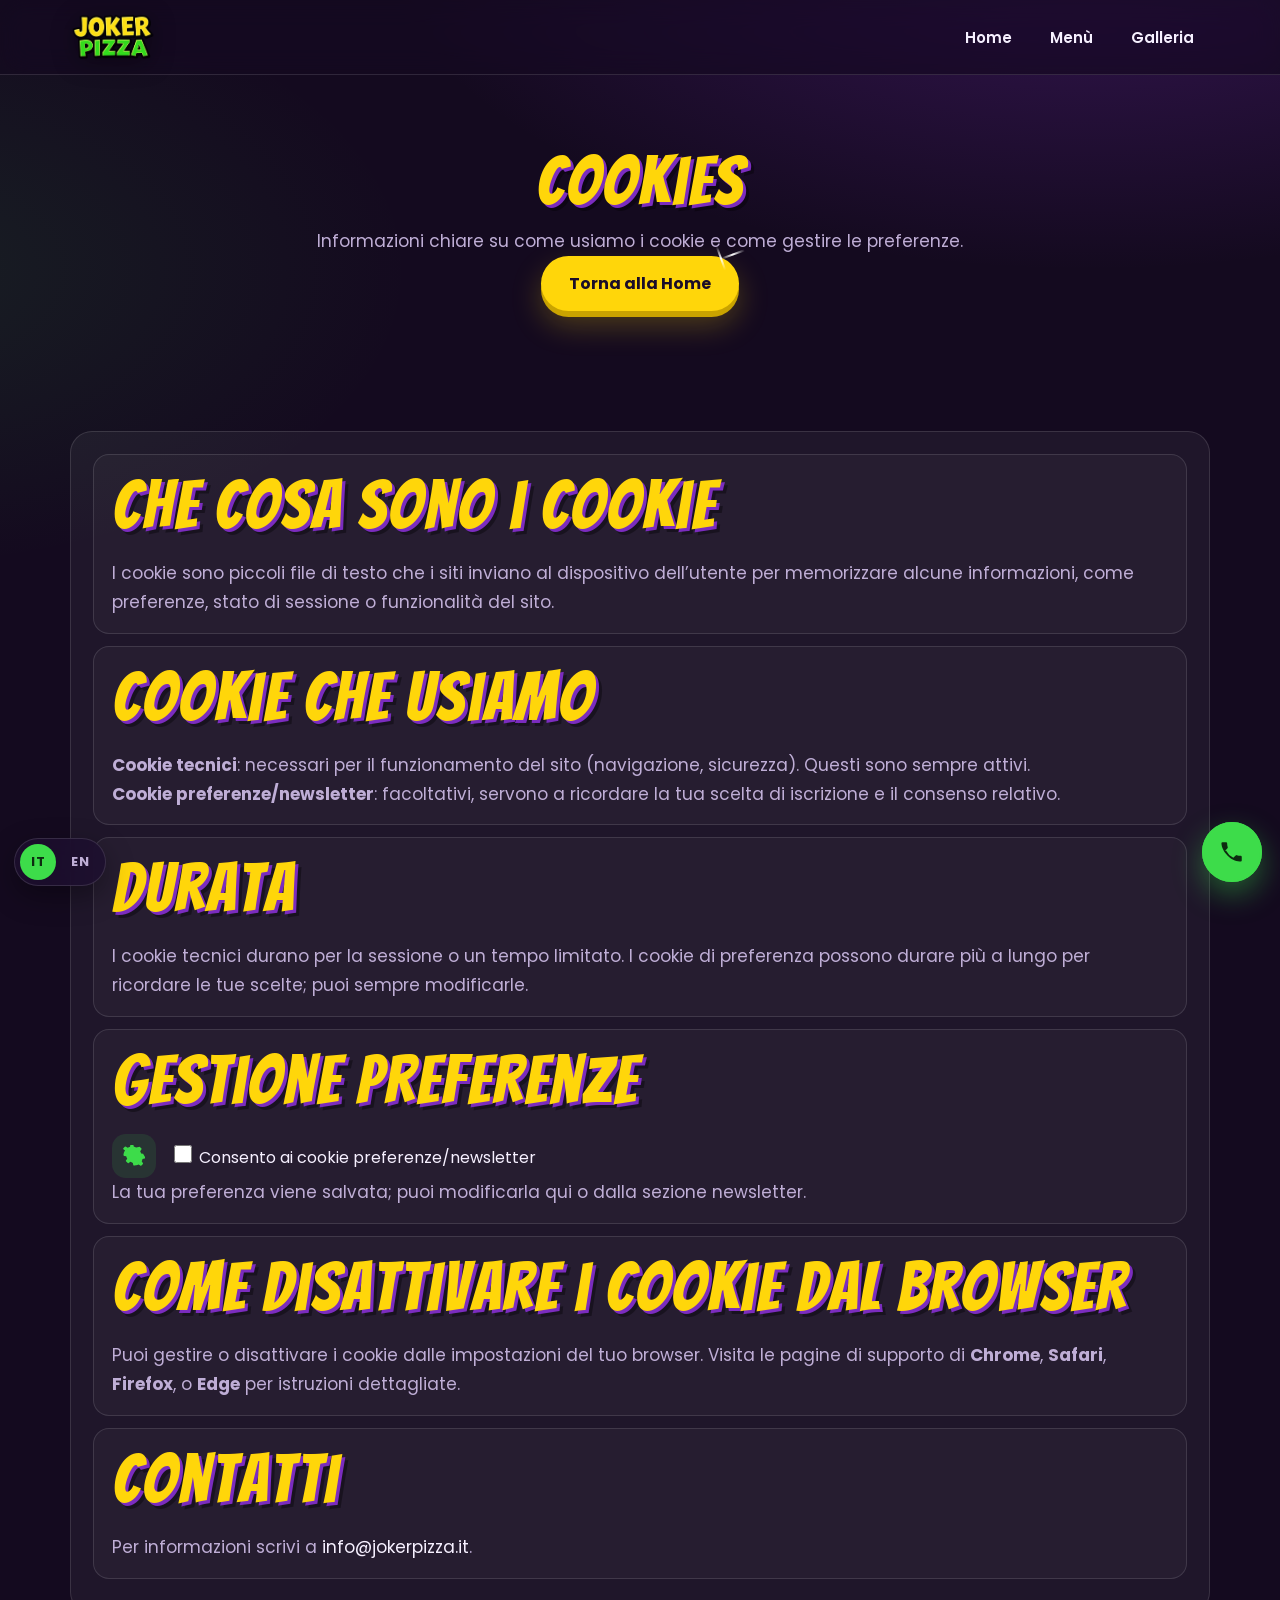
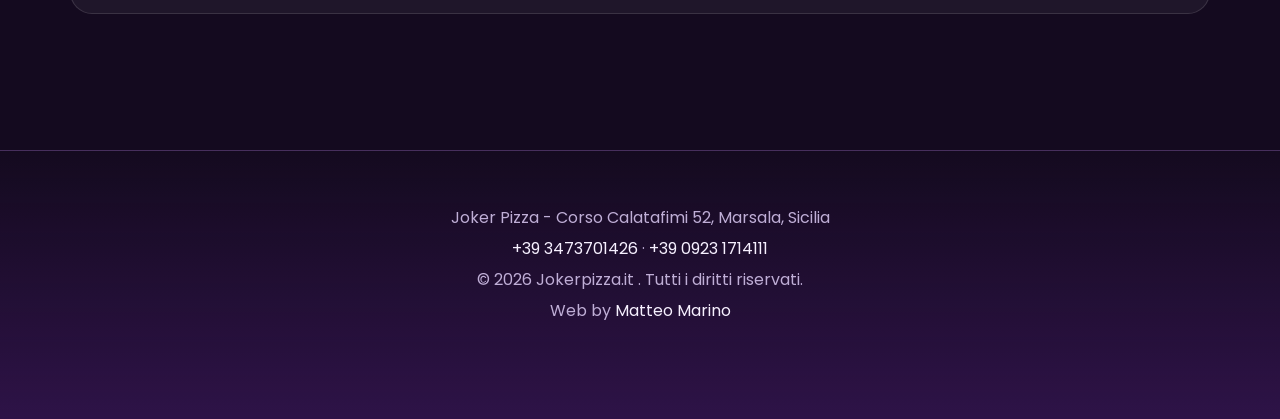
<file: cookies.html>
<!doctype html>
<html lang="it">
<head>
  <meta charset="utf-8">
  <meta name="viewport" content="width=device-width, initial-scale=1">
  <title>Cookies · Joker Pizza</title>
  <link rel="preconnect" href="https://fonts.googleapis.com">
  <link rel="preconnect" href="https://fonts.gstatic.com" crossorigin>
  <link href="https://fonts.googleapis.com/css2?family=Bangers&family=Poppins:wght@400;500;600;700&display=swap" rel="stylesheet">
  <link rel="stylesheet" href="style.css?v=9">
  <meta name="theme-color" content="#140a1f">
</head>
<body data-title-it="Cookies · Joker Pizza" data-title-en="Cookies · Joker Pizza">
  <header class="site-header">
    <nav class="nav container">
      <a href="index.html" class="brand"><img src="scrittalogo.png" alt="Joker Pizza" class="brand-logo" width="777" height="416" loading="eager" fetchpriority="high" decoding="async"></a>
      <div class="nav-links">
        <a href="index.html" class="nav-link" data-i18n-en="Home">Home</a>
        <a href="menu.html" class="nav-link" data-i18n-en="Menu">Menù</a>
        <a href="galleria.html" class="nav-link" data-i18n-en="Gallery">Galleria</a>
      </div>
    </nav>
  </header>

  <main>
    <section class="page-hero">
      <div class="container">
        <h1 class="section-title">Cookies</h1>
        <p class="section-text" data-i18n-en="Clear information on how we use cookies and how to manage preferences.">Informazioni chiare su come usiamo i cookie e come gestire le preferenze.</p>
        <a class="badge" href="index.html" data-i18n-en="Back to Home <span></span>">Torna alla Home <span></span></a>
      </div>
    </section>

    <section>
      <div class="container">
        <div class="info-box">
          <div class="sub-card">
            <h3 class="section-title" data-i18n-en="What cookies are">Che cosa sono i cookie</h3>
            <p class="section-text" data-i18n-en="Cookies are small text files that websites send to the user's device to store information such as preferences, session status, or site functionality.">I cookie sono piccoli file di testo che i siti inviano al dispositivo dell’utente per memorizzare alcune informazioni, come preferenze, stato di sessione o funzionalità del sito.</p>
          </div>

          <div class="sub-card">
            <h3 class="section-title" data-i18n-en="Cookies we use">Cookie che usiamo</h3>
            <p class="section-text" data-i18n-en="<strong>Technical cookies</strong>: required for the site to work (navigation, security). These are always active."><strong>Cookie tecnici</strong>: necessari per il funzionamento del sito (navigazione, sicurezza). Questi sono sempre attivi.</p>
            <p class="section-text" data-i18n-en="<strong>Preferences/newsletter cookies</strong>: optional, used to remember your subscription choice and related consent."><strong>Cookie preferenze/newsletter</strong>: facoltativi, servono a ricordare la tua scelta di iscrizione e il consenso relativo.</p>
          </div>

          <div class="sub-card">
            <h3 class="section-title" data-i18n-en="Duration">Durata</h3>
            <p class="section-text" data-i18n-en="Technical cookies last for the session or a limited time. Preference cookies can last longer to remember your choices; you can change them at any time.">I cookie tecnici durano per la sessione o un tempo limitato. I cookie di preferenza possono durare più a lungo per ricordare le tue scelte; puoi sempre modificarle.</p>
          </div>

          <div class="sub-card">
            <h3 class="section-title" data-i18n-en="Manage preferences">Gestione preferenze</h3>
            <div class="info-row">
              <div class="info-icon">
                <svg viewBox="0 0 24 24" aria-hidden="true"><path d="M12 17a5 5 0 1 0 0-10 5 5 0 0 0 0 10zm9.94-7.35-2.12-.35a7.98 7.98 0 0 0-1.07-2.59l1.26-1.77a1 1 0 0 0-.15-1.33l-1.41-1.41a1 1 0 0 0-1.33-.15L14.29 2.8A8.02 8.02 0 0 0 11.7 1.73L11.35-.39A1 1 0 0 0 10.35-1H9.02a1 1 0 0 0-.99.84L7.68 2a8.02 8.02 0 0 0-2.59 1.07L3.32 1.81a1 1 0 0 0-1.33.15L.58 3.37a1 1 0 0 0-.15 1.33l1.77 1.26A7.98 7.98 0 0 0 .85 8.62l-.35 2.12a1 1 0 0 0 .82 1.15l2.17.36c.23.99.61 1.91 1.12 2.73l-1.26 1.77a1 1 0 0 0 .15 1.33l1.41 1.41a1 1 0 0 0 1.33.15l1.77-1.26c.82.51 1.74.89 2.73 1.12l.36 2.17a1 1 0 0 0 1.15.82l2.12-.35c.92-.15 1.8-.46 2.62-.91l1.77 1.26a1 1 0 0 0 1.33-.15l1.41-1.41a1 1 0 0 0 .15-1.33l-1.26-1.77c.45-.82.76-1.7.91-2.62l2.17-.36a1 1 0 0 0 .82-1.15z"></path></svg>
              </div>
              <div class="info-content">
                <label class="info-value"><input type="checkbox" id="consent-toggle" class="consent-checkbox"> <span data-i18n-en="I consent to preferences/newsletter cookies">Consento ai cookie preferenze/newsletter</span></label>
              </div>
            </div>
            <p class="section-text" data-i18n-en="Your preference is saved; you can change it here or from the newsletter section.">La tua preferenza viene salvata; puoi modificarla qui o dalla sezione newsletter.</p>
          </div>

          <div class="sub-card">
            <h3 class="section-title" data-i18n-en="How to disable cookies in your browser">Come disattivare i cookie dal browser</h3>
            <p class="section-text" data-i18n-en="You can manage or disable cookies in your browser settings. Visit the support pages for <strong>Chrome</strong>, <strong>Safari</strong>, <strong>Firefox</strong>, or <strong>Edge</strong> for detailed instructions.">Puoi gestire o disattivare i cookie dalle impostazioni del tuo browser. Visita le pagine di supporto di <strong>Chrome</strong>, <strong>Safari</strong>, <strong>Firefox</strong>, o <strong>Edge</strong> per istruzioni dettagliate.</p>
          </div>

          <div class="sub-card">
            <h3 class="section-title" data-i18n-en="Contacts">Contatti</h3>
            <p class="section-text" data-i18n-en="For information, write to <a href=&quot;mailto:info@jokerpizza.it&quot;>info@jokerpizza.it</a>.">Per informazioni scrivi a <a href="mailto:info@jokerpizza.it">info@jokerpizza.it</a>.</p>
          </div>
        </div>
      </div>
    </section>
  </main>

  <footer class="site-footer">
    <div class="container">
      <p>Joker Pizza - Corso Calatafimi 52, Marsala, Sicilia</p>
      <p><a href="tel:+393473701426">+39 3473701426</a> · <a href="tel:+3909231714111">+39 0923 1714111</a></p>
      <p data-i18n-en="© 2026 Jokerpizza.it . All rights reserved.">© 2026 Jokerpizza.it . Tutti i diritti riservati.</p>
      <p>Web by <a href="https://www.instagram.com/_matteomarino/" target="_blank" rel="noopener">Matteo Marino</a></p>
    </div>
  </footer>
  <a href="tel:+393473701426" class="call-fab" aria-label="Chiama e ordina" data-i18n-en-aria-label="Call and order">
    <svg viewBox="0 0 24 24" aria-hidden="true"><path d="M6.62 10.79a15.05 15.05 0 0 0 6.59 6.59l2.2-2.2a1 1 0 0 1 1.01-.24c1.12.37 2.33.57 3.58.57a1 1 0 0 1 1 1v3.25a1 1 0 0 1-1 1C12.06 21.56 2.44 11.94 2.24 3.99a1 1 0 0 1 1-1H6.5a1 1 0 0 1 1 1c0 1.25.2 2.46.57 3.58a1 1 0 0 1-.24 1.01l-2.21 2.21z"></path></svg>
  </a>
  <script src="script.js?v=7"></script>
</body>
</html>
</file>
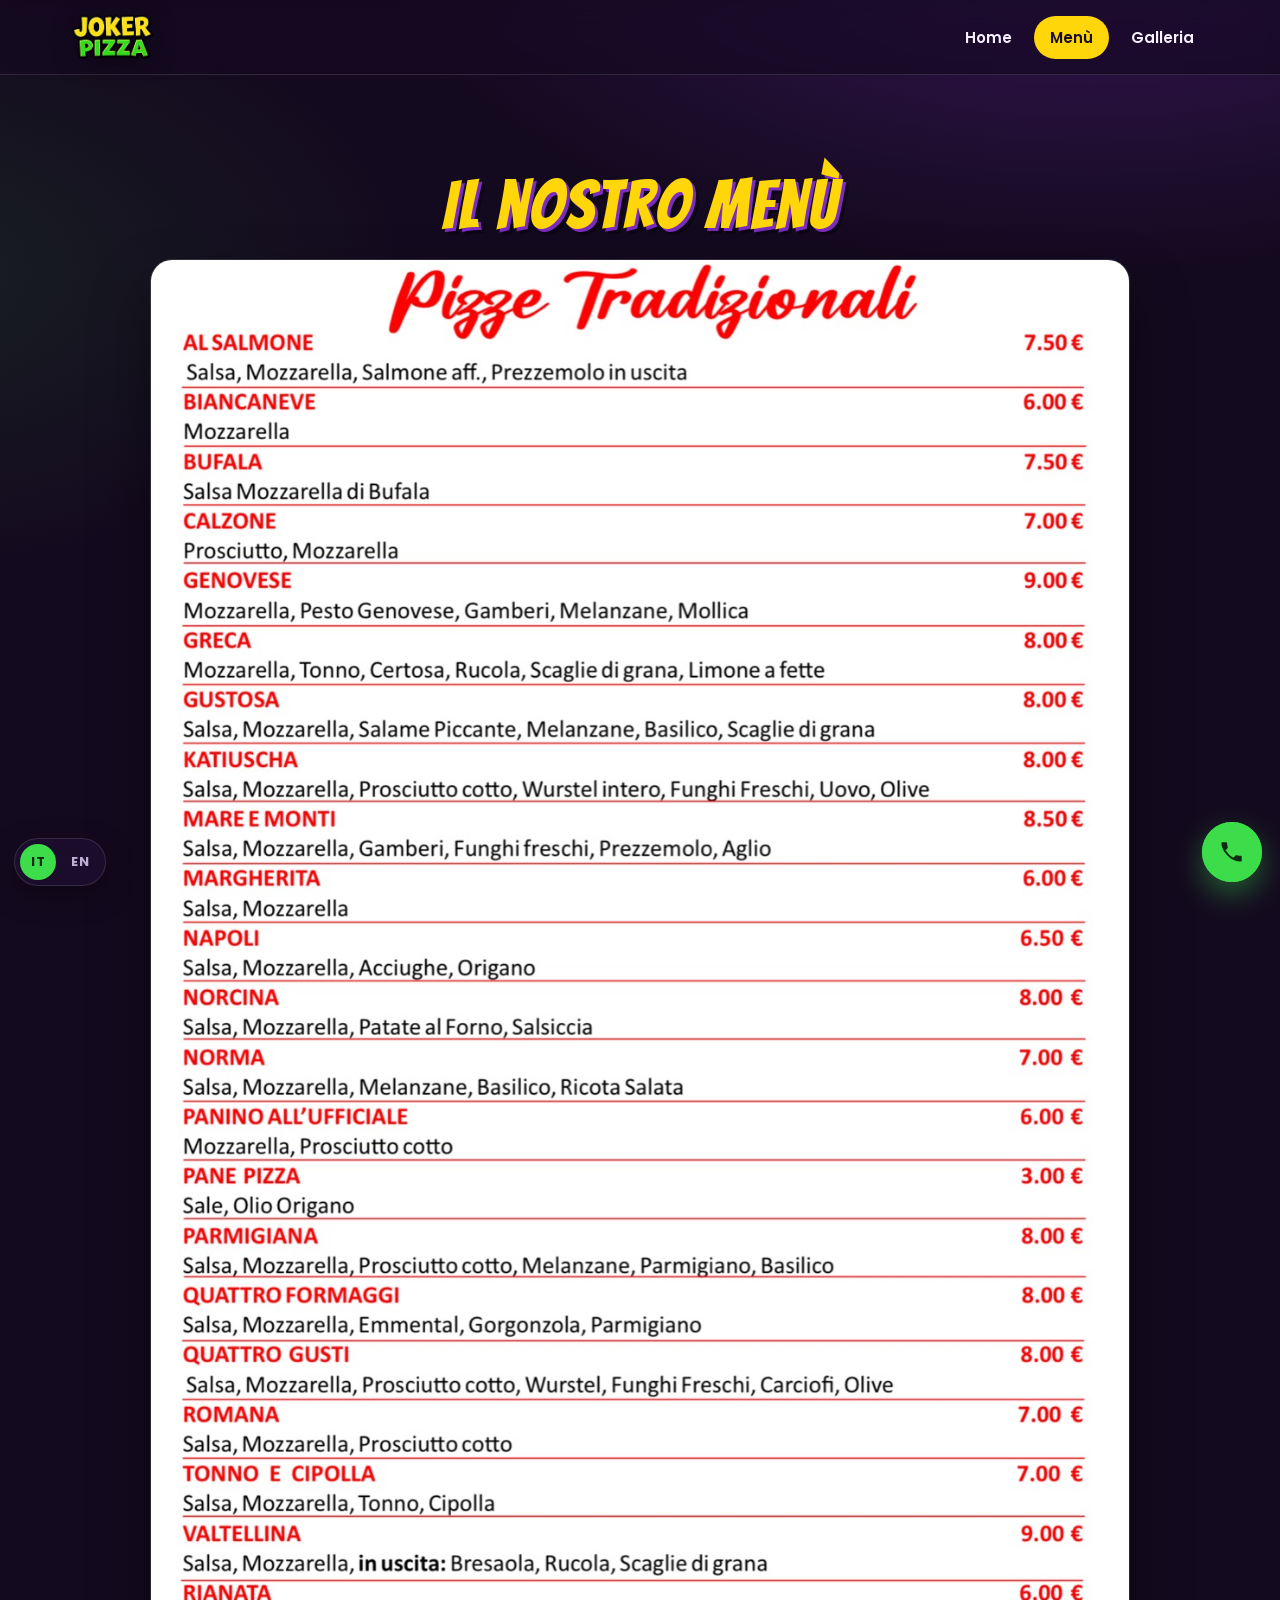
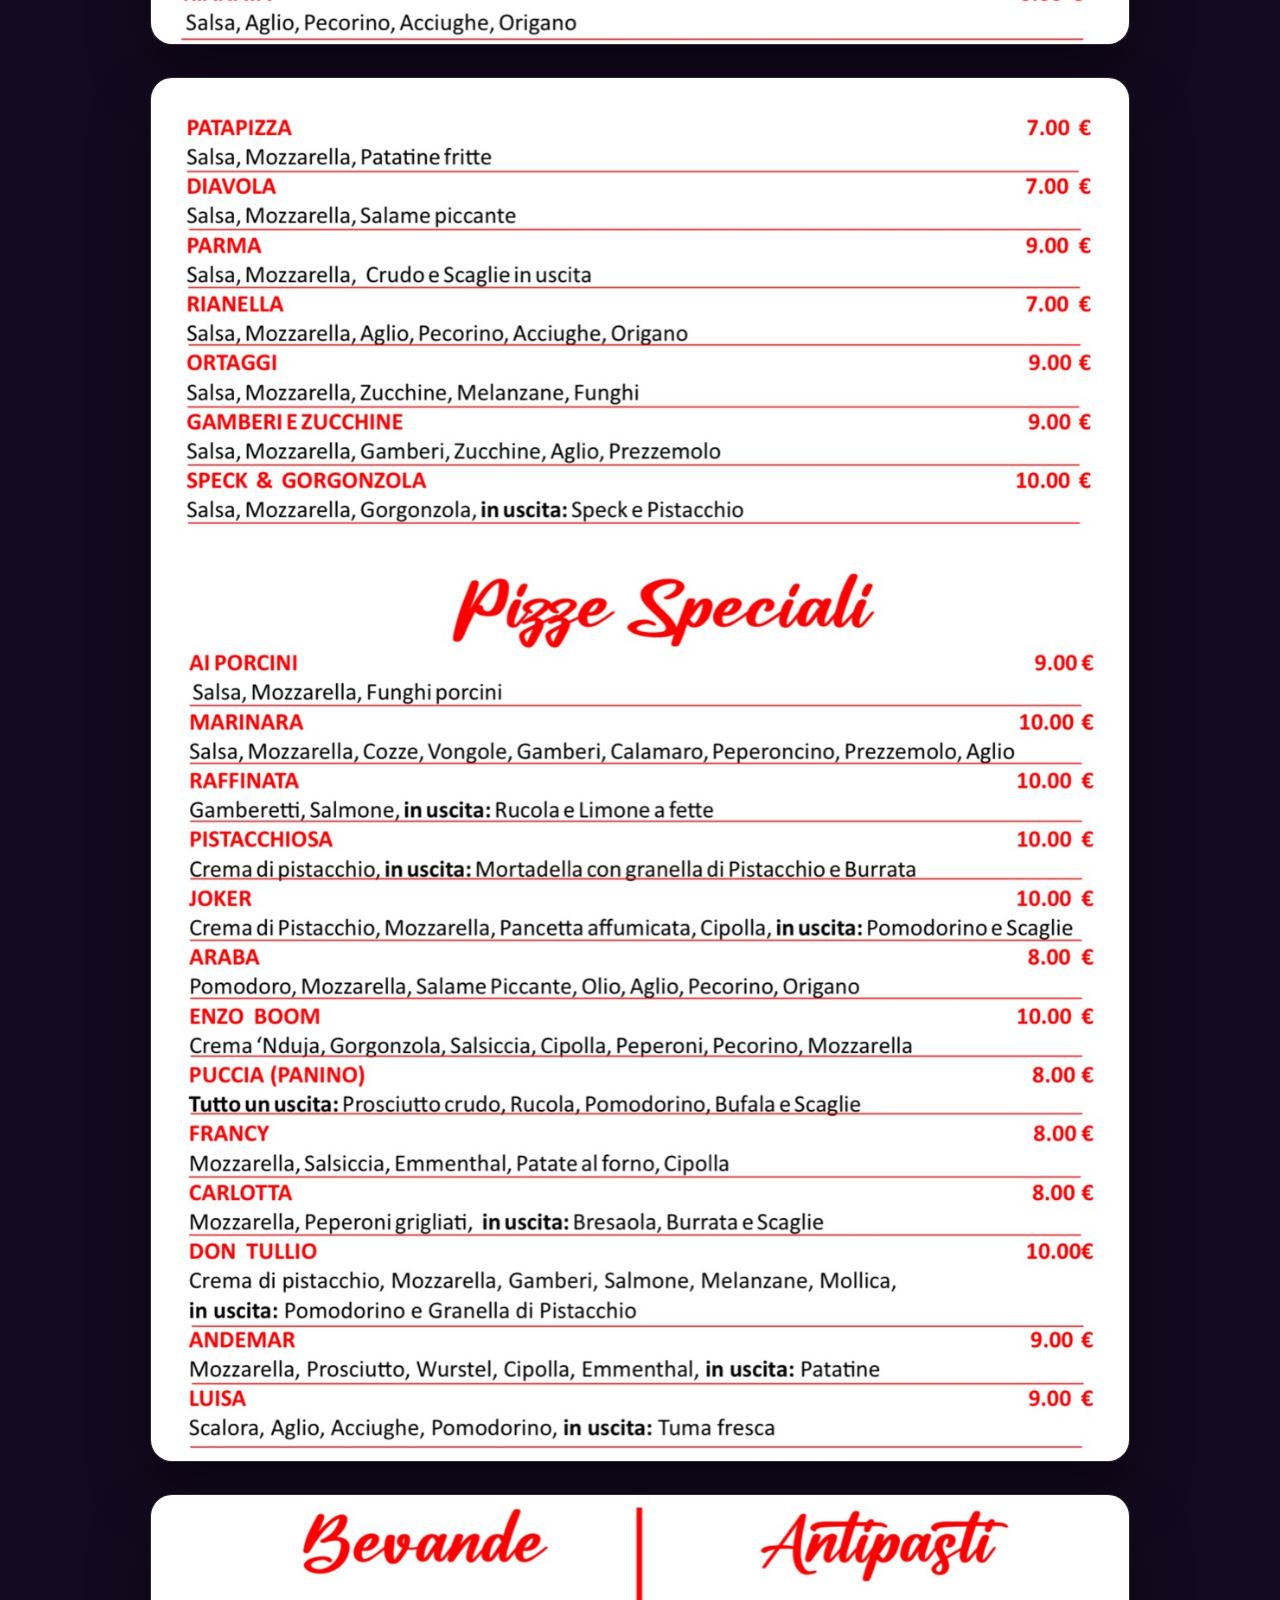
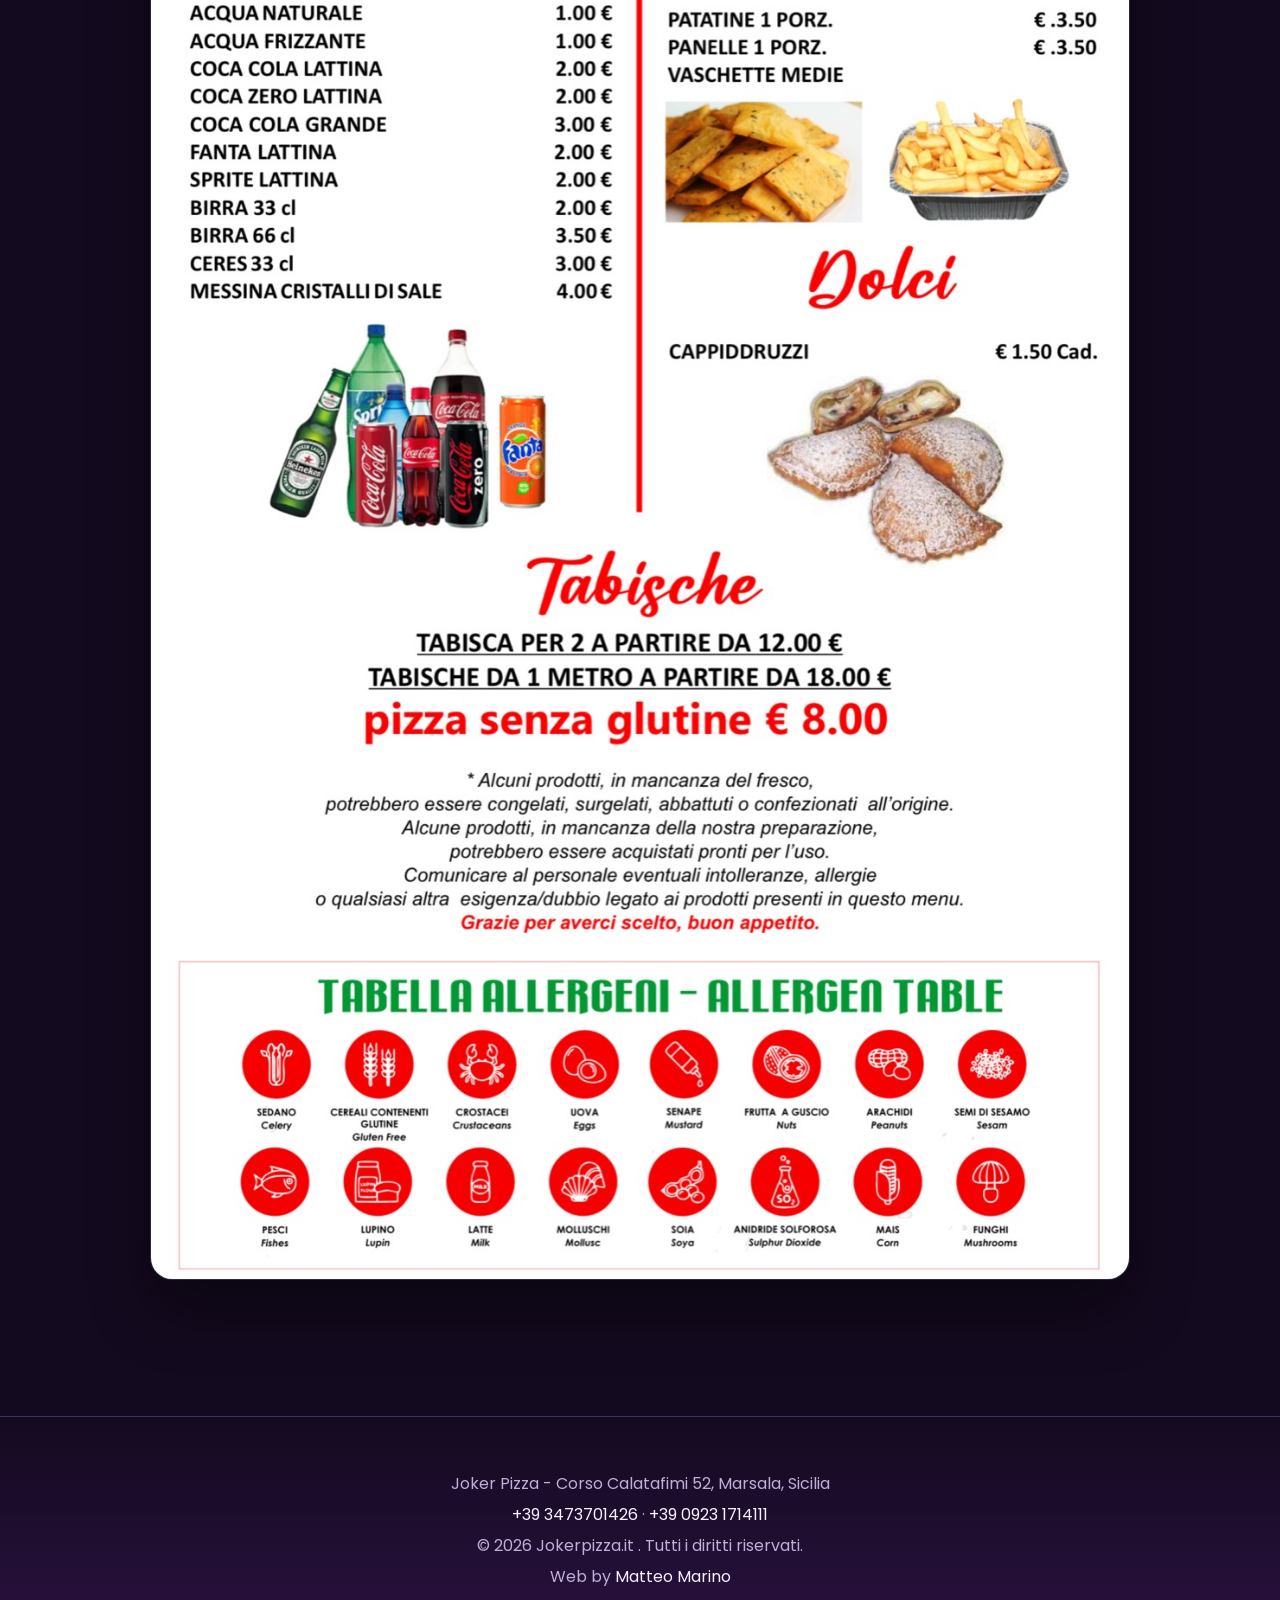
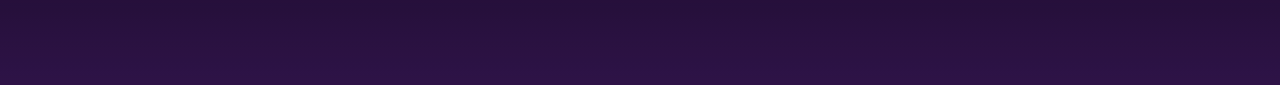
<file: menu.html>
<!doctype html>
<html lang="it">
<head>
  <meta charset="utf-8">
  <meta name="viewport" content="width=device-width, initial-scale=1">
  <title>Menù · Joker Pizza</title>
  <link rel="preconnect" href="https://fonts.googleapis.com">
  <link rel="preconnect" href="https://fonts.gstatic.com" crossorigin>
  <link href="https://fonts.googleapis.com/css2?family=Bangers&family=Poppins:wght@400;500;600;700&display=swap" rel="stylesheet">
  <link rel="stylesheet" href="style.css?v=9">
  <meta name="theme-color" content="#140a1f">
</head>
<body data-title-it="Menù · Joker Pizza" data-title-en="Menu · Joker Pizza">
  <header class="site-header">
    <nav class="nav container">
      <a href="index.html" class="brand"><img src="scrittalogo.png" alt="Joker Pizza" class="brand-logo" width="777" height="416" loading="eager" fetchpriority="high" decoding="async"></a>
      <div class="nav-links">
        <a href="index.html" class="nav-link" data-i18n-en="Home">Home</a>
        <a href="menu.html" class="nav-link" data-i18n-en="Menu">Menù</a>
        <a href="galleria.html" class="nav-link" data-i18n-en="Gallery">Galleria</a>
      </div>
    </nav>
  </header>

  <main>
    <section class="menu-section">
      <div class="container">
        <h2 class="section-title" data-i18n-en="Our menu">Il nostro menù</h2>
      </div>
      <div class="container menu-stack">
        <img src="Pag1-opt.jpg" alt="Menu pagina 1" class="menu-image" width="1131" height="1600" loading="eager" fetchpriority="high" decoding="async" data-i18n-en-alt="Menu page 1">
        <img src="Pag2-opt.jpg" alt="Menu pagina 2" class="menu-image" width="1131" height="1600" loading="lazy" fetchpriority="low" decoding="async" data-i18n-en-alt="Menu page 2">
        <img src="Pag3-opt.jpg" alt="Menu pagina 3" class="menu-image" width="1131" height="1600" loading="lazy" fetchpriority="low" decoding="async" data-i18n-en-alt="Menu page 3">
      </div>
    </section>
  </main>

  <footer class="site-footer">
    <div class="container">
      <p>Joker Pizza - Corso Calatafimi 52, Marsala, Sicilia</p>
      <p><a href="tel:+393473701426">+39 3473701426</a> · <a href="tel:+3909231714111">+39 0923 1714111</a></p>
      <p data-i18n-en="© 2026 Jokerpizza.it . All rights reserved.">© 2026 Jokerpizza.it . Tutti i diritti riservati.</p>
      <p>Web by <a href="https://www.instagram.com/_matteomarino/" target="_blank" rel="noopener">Matteo Marino</a></p>
    </div>
  </footer>
  <a href="tel:+393473701426" class="call-fab" aria-label="Chiama e ordina" data-i18n-en-aria-label="Call and order">
    <svg viewBox="0 0 24 24" aria-hidden="true"><path d="M6.62 10.79a15.05 15.05 0 0 0 6.59 6.59l2.2-2.2a1 1 0 0 1 1.01-.24c1.12.37 2.33.57 3.58.57a1 1 0 0 1 1 1v3.25a1 1 0 0 1-1 1C12.06 21.56 2.44 11.94 2.24 3.99a1 1 0 0 1 1-1H6.5a1 1 0 0 1 1 1c0 1.25.2 2.46.57 3.58a1 1 0 0 1-.24 1.01l-2.21 2.21z"></path></svg>
  </a>
  <script src="script.js?v=7"></script>
</body>
</html>
</file>
<file: style.css>
:root {
  --bg: #140a1f;
  --bg-2: #1d0f2e;
  --surface: rgba(255,255,255,0.05);
  --surface-strong: rgba(255,255,255,0.08);
  --text: #f6f0ff;
  --muted: #bfaed6;
  --border: rgba(255,255,255,0.12);
  --purple: #7b2cbf;
  --purple-2: #9d4edd;
  --green: #3ddc4a;
  --yellow: #ffd60a;
  --neon: #e63946;
  --blood: #8B0000;
  --font-elegant: 'Bangers', Impact, 'Arial Black', sans-serif;
  --font-sans: 'Poppins', system-ui, -apple-system, Segoe UI, Roboto, Helvetica, Arial, sans-serif;
  --radius: 22px;
  --ease: cubic-bezier(0.22, 1, 0.36, 1);
  --header-h: 84px;
}

* { box-sizing: border-box; }
html { scroll-behavior: smooth; }
html, body { height: 100%; }
body {
  margin: 0;
  background:
    radial-gradient(1200px 600px at 85% -10%, rgba(123,44,191,0.35), transparent 60%),
    radial-gradient(900px 500px at -10% 30%, rgba(61,220,74,0.10), transparent 60%),
    var(--bg);
  background-attachment: fixed;
  color: var(--text);
  font-family: var(--font-sans);
  -webkit-font-smoothing: antialiased;
  overflow-x: clip;
}
img { max-width: 100%; }
::selection { background: var(--yellow); color: #1a0d29; }

.container {
  max-width: 1180px;
  margin: 0 auto;
  padding: 0 20px;
}

/* ---------- Header ---------- */
.site-header {
  position: sticky;
  top: 0;
  z-index: 1100;
  background: rgba(20,10,31,0.72);
  backdrop-filter: blur(14px) saturate(140%);
  -webkit-backdrop-filter: blur(14px) saturate(140%);
  border-bottom: 1px solid var(--border);
  transition: opacity 0.35s ease, transform 0.35s ease;
}
.site-header.is-hidden {
  opacity: 0;
  transform: translateY(-100%);
  pointer-events: none;
}
.nav {
  display: flex;
  justify-content: space-between;
  align-items: center;
  padding: 14px 20px;
}
.brand { display: inline-flex; align-items: center; text-decoration: none; gap: 10px; }
.brand-logo { height: 46px; width: auto; display: block; filter: drop-shadow(0 4px 12px rgba(0,0,0,0.4)); transition: transform 0.4s var(--ease); }
.brand:hover .brand-logo { transform: rotate(-4deg) scale(1.06); }
.nav-links { display: inline-flex; gap: 6px; align-items: center; }
.nav-link {
  position: relative;
  color: var(--text);
  text-decoration: none;
  font-weight: 600;
  font-size: 15px;
  padding: 10px 16px;
  border-radius: 999px;
  transition: background 0.25s ease, color 0.25s ease;
}
.nav-link:hover { background: var(--surface-strong); color: var(--yellow); }
.nav-link[aria-current="page"] { background: var(--yellow); color: #1a0d29; }

/* ---------- Lingua ---------- */
.lang-switcher {
  position: fixed;
  left: 14px;
  bottom: 14px;
  z-index: 1200;
  display: inline-flex;
  gap: 4px;
  padding: 5px;
  border-radius: 999px;
  background: rgba(29,15,46,0.85);
  border: 1px solid var(--border);
  box-shadow: 0 10px 28px rgba(0,0,0,0.35);
  backdrop-filter: blur(10px);
  -webkit-backdrop-filter: blur(10px);
}
.lang-switcher button {
  border: 0;
  background: transparent;
  color: var(--muted);
  font: 700 13px var(--font-sans);
  letter-spacing: 0.04em;
  padding: 8px 11px;
  border-radius: 999px;
  cursor: pointer;
}
.lang-switcher button[aria-pressed="true"] { background: var(--green); color: #0d2b10; }
.lang-switcher button:focus-visible { outline: 3px solid rgba(61,220,74,0.45); outline-offset: 2px; }

/* ---------- Sezioni ---------- */
main { display: block; }
section { padding: 96px 0; position: relative; }
.section-title {
  font-family: var(--font-elegant);
  font-weight: 400;
  letter-spacing: 0.03em;
  font-size: clamp(38px, 6vw, 68px);
  line-height: 1;
  margin: 0 0 20px;
  color: var(--yellow);
  text-shadow: 3px 3px 0 var(--purple), 6px 6px 0 rgba(0,0,0,0.35);
}
.section-text {
  font-size: 17px;
  color: var(--muted);
  line-height: 1.7;
  margin: 0;
}
.reveal,
html .reveal {
  opacity: 0;
  transform: translateY(36px) scale(0.97);
  transition: opacity 0.9s var(--ease), transform 0.9s var(--ease);
  transition-delay: var(--reveal-delay, 0ms);
}
html .reveal.is-visible { opacity: 1; transform: none; }

/* ---------- Hero ---------- */
.hero {
  position: relative;
  height: 440vh;
  padding: 0;
}
.hero-sticky {
  position: sticky;
  top: 0;
  height: 100vh;
  height: 100svh;
  display: flex;
  align-items: center;
  overflow: hidden;
  isolation: isolate;
}
.hero-sticky::before {
  content: "";
  position: absolute;
  inset: 0;
  z-index: -2;
  background:
    radial-gradient(600px 420px at 72% 50%, rgba(255,150,40,0.22), transparent 70%),
    radial-gradient(700px 500px at 75% 55%, rgba(157,78,221,0.35), transparent 70%),
    conic-gradient(from 200deg at 72% 50%, rgba(61,220,74,0.08), rgba(123,44,191,0.12), rgba(255,214,10,0.06), rgba(61,220,74,0.08));
}
.hero-3d {
  position: absolute;
  inset: 0;
  z-index: -1;
}
.hero-3d canvas { display: block; width: 100%; height: 100%; }
.hero-fallback {
  position: absolute;
  right: 8%;
  top: 50%;
  width: min(38vw, 440px);
  height: auto;
  transform: translateY(-50%);
  filter: drop-shadow(0 30px 40px rgba(0,0,0,0.5));
  animation: floaty 5s ease-in-out infinite;
}
.hero.is-3d .hero-fallback { display: none; }
.hero-inner { width: 100%; position: relative; z-index: 1; will-change: opacity, transform; }
.hero-copy { max-width: 560px; }
.hero-kicker {
  display: inline-flex;
  align-items: center;
  gap: 8px;
  font-size: 13px;
  font-weight: 600;
  letter-spacing: 0.14em;
  text-transform: uppercase;
  color: var(--green);
  padding: 8px 14px;
  border: 1px solid rgba(61,220,74,0.35);
  border-radius: 999px;
  background: rgba(61,220,74,0.08);
}
.hero-kicker::before {
  content: "";
  width: 8px; height: 8px;
  border-radius: 50%;
  background: var(--green);
  box-shadow: 0 0 12px var(--green);
  animation: blink 1.6s ease-in-out infinite;
}
.hero-title { margin: 22px 0 10px; line-height: 0; }
.hero-wordmark {
  width: min(440px, 80vw);
  height: auto;
  filter: drop-shadow(0 18px 30px rgba(0,0,0,0.45));
  transform-origin: left center;
}
.hero-claim {
  font-family: var(--font-elegant);
  font-size: clamp(28px, 3.6vw, 42px);
  letter-spacing: 0.03em;
  line-height: 1.1;
  margin: 0 0 16px;
}
.hero-claim em { font-style: normal; color: var(--yellow); }
.hero-text { max-width: 500px; }
.hero-ctas { display: flex; flex-wrap: wrap; gap: 14px; margin-top: 30px; align-items: center; }

/* Ingresso hero */
.hero-kicker, .hero-wordmark, .hero-claim, .hero-text, .hero-ctas {
  animation: heroIn 1s var(--ease) both;
}
.hero-wordmark { animation-name: heroPop; animation-delay: 0.1s; animation-duration: 1.2s; }
.hero-claim { animation-delay: 0.25s; }
.hero-text { animation-delay: 0.35s; }
.hero-ctas { animation-delay: 0.45s; }
@keyframes heroIn {
  from { opacity: 0; transform: translateY(30px); filter: blur(6px); }
  to { opacity: 1; transform: none; filter: none; }
}
@keyframes heroPop {
  0% { opacity: 0; transform: scale(0.6) rotate(-8deg); }
  60% { opacity: 1; transform: scale(1.06) rotate(2deg); }
  100% { opacity: 1; transform: none; }
}
@keyframes floaty {
  0%, 100% { transform: translateY(-50%) rotate(-2deg); }
  50% { transform: translateY(calc(-50% - 16px)) rotate(2deg); }
}
@keyframes blink { 50% { opacity: 0.35; } }

.scroll-cue {
  position: absolute;
  left: 50%;
  bottom: 28px;
  width: 28px; height: 46px;
  margin-left: -14px;
  border: 2px solid rgba(255,255,255,0.4);
  border-radius: 999px;
}
.scroll-cue span {
  position: absolute;
  left: 50%; top: 8px;
  width: 4px; height: 8px;
  margin-left: -2px;
  border-radius: 4px;
  background: var(--yellow);
  animation: scrollCue 1.8s ease-in-out infinite;
}
/* ---------- Hero a scorrimento: tappe ---------- */
.hero-steps {
  position: absolute;
  left: 0; right: 0;
  top: 50%;
  transform: translateY(-50%);
  pointer-events: none;
  z-index: 1;
}
.hero-step {
  position: absolute;
  left: 20px;
  top: 0;
  transform: translateY(-50%);
  max-width: 460px;
}
.hero-step > * {
  opacity: 0;
  transform: translateY(40px);
  filter: blur(8px);
  transition: opacity 0.6s var(--ease), transform 0.8s var(--ease), filter 0.6s var(--ease);
}
.hero-step > :nth-child(2) { transition-delay: 0.06s; }
.hero-step > :nth-child(3) { transition-delay: 0.12s; }
.hero-step > :nth-child(4) { transition-delay: 0.18s; }
.hero-step.is-active { pointer-events: auto; }
.hero-step.is-active > * { opacity: 1; transform: none; filter: none; }
.step-num {
  display: block;
  font-family: var(--font-elegant);
  font-size: clamp(64px, 9vw, 120px);
  line-height: 0.9;
  color: transparent;
  -webkit-text-stroke: 2px rgba(61,220,74,0.8);
  letter-spacing: 0.04em;
}
.step-title {
  font-family: var(--font-elegant);
  font-weight: 400;
  font-size: clamp(44px, 6.4vw, 84px);
  line-height: 0.95;
  letter-spacing: 0.02em;
  margin: 6px 0 14px;
  color: var(--yellow);
  text-shadow: 3px 3px 0 var(--purple), 6px 6px 0 rgba(0,0,0,0.35);
}
.step-text { font-size: 18px; color: rgba(246,240,255,0.85); margin: 0; }
.hero-step .hero-ctas { margin-top: 24px; animation: none; }

.hero-progress {
  position: absolute;
  right: 22px;
  top: 50%;
  width: 3px;
  height: 160px;
  margin-top: -80px;
  border-radius: 3px;
  background: rgba(255,255,255,0.15);
  overflow: hidden;
  z-index: 2;
}
.hero-progress span {
  position: absolute;
  inset: 0;
  background: linear-gradient(to bottom, var(--green), var(--yellow));
  transform-origin: top;
  transform: scaleY(var(--p, 0));
}
.scroll-cue { transition: opacity 0.4s ease; }
.hero.is-scrolled .scroll-cue { opacity: 0; pointer-events: none; }

@keyframes scrollCue {
  0% { opacity: 0; transform: translateY(0); }
  30% { opacity: 1; }
  100% { opacity: 0; transform: translateY(18px); }
}

/* ---------- Bottoni ---------- */
.badge {
  position: relative;
  display: inline-flex;
  align-items: center;
  gap: 8px;
  text-decoration: none;
  padding: 15px 28px;
  color: #1a0d29;
  font-weight: 700;
  font-size: 16px;
  background: var(--yellow);
  border-radius: 999px;
  box-shadow: 0 6px 0 #c9a300, 0 14px 30px rgba(255,214,10,0.25);
  user-select: none;
  transition: transform 0.2s var(--ease), box-shadow 0.2s var(--ease), background 0.2s;
}
.badge:hover, .badge:focus-visible {
  transform: translateY(-3px);
  box-shadow: 0 9px 0 #c9a300, 0 20px 40px rgba(255,214,10,0.35);
  background: #ffe14d;
}
.badge:active { transform: translateY(4px); box-shadow: 0 2px 0 #c9a300, 0 8px 18px rgba(255,214,10,0.25); }
.badge span {
  width: 25px;
  height: 25px;
  position: absolute;
  top: -10px;
  right: 6px;
  transform: rotate(-20deg);
}
.badge span:before,
.badge span:after { content: ""; position: absolute; }
.badge span:before {
  width: 2px; height: 100%; left: 12px;
  background: linear-gradient(to bottom, transparent, #fff, transparent);
}
.badge span:after {
  width: 100%; height: 2px; top: 12px;
  background: linear-gradient(to left, transparent, #fff, transparent);
}
.badge span { animation: sparkle 2.4s ease-in-out infinite; }
@keyframes sparkle {
  0%, 100% { transform: rotate(0deg) scale(0.6); opacity: 0.6; }
  50% { transform: rotate(180deg) scale(1.3); opacity: 1; }
}
.btn-ghost {
  display: inline-flex;
  align-items: center;
  padding: 14px 24px;
  border-radius: 999px;
  color: var(--text);
  text-decoration: none;
  font-weight: 600;
  border: 2px solid rgba(255,255,255,0.25);
  background: rgba(255,255,255,0.04);
  transition: border-color 0.2s, background 0.2s, transform 0.2s var(--ease);
}
.btn-ghost:hover { border-color: var(--green); background: rgba(61,220,74,0.1); transform: translateY(-2px); }
.button {
  border: none;
  border-radius: 999px;
  padding: 14px 24px;
  background: var(--green);
  color: #0d2b10;
  font: 700 16px var(--font-sans);
  cursor: pointer;
  box-shadow: 0 5px 0 #23a32f;
  transition: transform 0.2s var(--ease), box-shadow 0.2s, opacity 0.2s;
}
.button:hover { transform: translateY(-2px); box-shadow: 0 7px 0 #23a32f; }
.button:disabled { opacity: 0.45; cursor: not-allowed; transform: none; }

/* ---------- Marquee ---------- */
.marquee {
  position: relative;
  z-index: 2;
  overflow: hidden;
  background: var(--green);
  color: #0d2b10;
  transform: rotate(-2deg);
  margin: -40px -20px 0;
  padding: 14px 0;
  box-shadow: 0 20px 40px rgba(0,0,0,0.35);
}
.marquee-track {
  display: flex;
  width: max-content;
  gap: 28px;
  align-items: center;
  font-family: var(--font-elegant);
  font-size: clamp(22px, 3vw, 32px);
  letter-spacing: 0.06em;
  white-space: nowrap;
  animation: marquee 26s linear infinite;
}
.marquee-track i { font-style: normal; color: var(--purple); }
@keyframes marquee { to { transform: translateX(-50%); } }

/* ---------- Preferite ---------- */
.favorites { text-align: center; padding-top: 120px; }
.favorites .section-title { text-align: center; }
.favorites-row {
  display: grid;
  grid-template-columns: repeat(3, minmax(0, 1fr));
  gap: 28px;
  margin-top: 40px;
  perspective: 1000px;
}
.fav-item {
  position: relative;
  padding: 34px 24px 28px;
  border-radius: var(--radius);
  background: linear-gradient(160deg, rgba(157,78,221,0.22), rgba(255,255,255,0.03));
  border: 1px solid var(--border);
  transform-style: preserve-3d;
  transition: transform 0.25s ease-out, box-shadow 0.3s, border-color 0.3s;
}
.fav-item:hover { border-color: rgba(255,214,10,0.5); box-shadow: 0 30px 60px rgba(0,0,0,0.4), 0 0 40px rgba(157,78,221,0.35); }
.fav-link {
  display: block;
  width: min(220px, 100%);
  aspect-ratio: 1;
  margin: 0 auto;
  border-radius: 50%;
  overflow: hidden;
  box-shadow: 0 24px 40px rgba(0,0,0,0.5);
  transform: translateZ(50px);
}
.fav-image {
  width: 100%;
  height: 100%;
  object-fit: cover;
  display: block;
  transform: scale(1.1);
  transition: transform 1.2s var(--ease);
}
.fav-item:hover .fav-image { transform: scale(1.16) rotate(140deg); }
.fav-name {
  margin-top: 20px;
  font-family: var(--font-elegant);
  font-size: 32px;
  letter-spacing: 0.04em;
  transform: translateZ(30px);
}
.fav-name a { color: var(--text); text-decoration: none; }
.fav-name a:hover { color: var(--yellow); }
.favorites-cta { text-align: center; margin-top: 44px; }

/* ---------- Ordina ---------- */
.order .section-title { text-align: center; }
.order-grid {
  display: grid;
  grid-template-columns: 1fr 1fr;
  gap: 28px;
  margin-top: 36px;
  perspective: 1000px;
}
.order-card {
  position: relative;
  overflow: hidden;
  padding: 40px 30px;
  border-radius: var(--radius);
  background: var(--surface);
  border: 1px solid var(--border);
  text-align: center;
  transform-style: preserve-3d;
  transition: transform 0.25s ease-out, border-color 0.3s, box-shadow 0.3s;
}
.order-card::before {
  content: "";
  position: absolute;
  width: 260px; height: 260px;
  right: -90px; top: -90px;
  border-radius: 50%;
  background: radial-gradient(circle, rgba(61,220,74,0.28), transparent 70%);
  transition: transform 0.6s var(--ease);
}
.order-card:nth-child(2)::before { background: radial-gradient(circle, rgba(255,214,10,0.25), transparent 70%); }
.order-card:hover { border-color: rgba(61,220,74,0.5); box-shadow: 0 30px 60px rgba(0,0,0,0.35); }
.order-card:hover::before { transform: scale(1.4); }
.order-icon {
  width: 72px; height: 72px;
  margin: 0 auto 18px;
  display: grid;
  place-items: center;
  border-radius: 22px;
  background: linear-gradient(135deg, var(--purple), var(--purple-2));
  box-shadow: 0 14px 30px rgba(123,44,191,0.45);
  transform: translateZ(40px) rotate(-6deg);
}
.order-icon svg { width: 36px; height: 36px; fill: var(--yellow); display: block; }
.order-title { font-family: var(--font-elegant); font-weight: 400; font-size: 34px; letter-spacing: 0.04em; margin: 0 0 8px; }
.order-text { color: var(--muted); margin: 0; }
.order-actions { display: flex; flex-wrap: wrap; justify-content: center; gap: 10px; margin-top: 22px; position: relative; }
.order-button {
  display: inline-block;
  padding: 12px 20px;
  color: var(--text);
  border: 2px solid var(--green);
  border-radius: 999px;
  background: rgba(61,220,74,0.08);
  text-decoration: none;
  font-weight: 600;
  transition: background 0.2s, color 0.2s, transform 0.2s var(--ease);
}
.order-button:hover { background: var(--green); color: #0d2b10; transform: translateY(-2px); }

/* ---------- Contatti ---------- */
.contacts .section-title, .newsletter .section-title { text-align: center; }
.contacts-grid {
  display: grid;
  grid-template-columns: 1.2fr 1fr;
  gap: 28px;
  margin-top: 36px;
  align-items: stretch;
}
.info-box {
  border: 1px solid var(--border);
  border-radius: var(--radius);
  padding: 22px;
  background: var(--surface);
  min-height: 360px;
  transition: border-color 0.3s, box-shadow 0.3s, transform 0.3s var(--ease);
}
.info-box:hover, .info-box:focus-within { border-color: rgba(157,78,221,0.6); box-shadow: 0 0 40px rgba(157,78,221,0.25); }
.info-box.is-active, .sub-card.is-active, .news-card.is-active { animation: glowPulse 0.9s ease-out; }
.sub-card {
  border: 1px solid var(--border);
  border-radius: 16px;
  padding: 16px 18px;
  background: rgba(255,255,255,0.03);
  margin-bottom: 12px;
  transition: transform 0.25s var(--ease), background 0.25s, border-color 0.25s;
}
.sub-card:hover, .sub-card:focus-within { transform: translateX(6px); background: rgba(255,255,255,0.06); border-color: rgba(255,214,10,0.4); }
.info-row { display: grid; grid-template-columns: auto 1fr; gap: 14px; align-items: center; }
.info-icon {
  width: 44px; height: 44px;
  display: grid; place-items: center;
  border-radius: 14px;
  background: rgba(61,220,74,0.12);
}
.info-icon svg { width: 22px; height: 22px; fill: var(--green); display: block; }
.info-content .info-value { color: var(--text); }
.info-line { margin: 8px 0; }
.info-label { font-weight: 600; }
.info-value { color: var(--muted); }
.info-box a { text-decoration: none; color: var(--text); }
.info-box a:hover { color: var(--yellow); }
.info-actions { display: flex; justify-content: center; margin-top: 14px; }
.insta-button {
  display: inline-flex;
  align-items: center;
  justify-content: center;
  width: 52px; height: 52px;
  border-radius: 16px;
  background: linear-gradient(45deg, #f9ce34, #ee2a7b, #6228d7);
  box-shadow: 0 10px 24px rgba(238,42,123,0.35);
  transition: transform 0.3s var(--ease);
}
.insta-button:hover { transform: translateY(-3px) rotate(-8deg); }
.insta-button svg { width: 24px; height: 24px; fill: #fff; display: block; }
.map-embed {
  width: 100%;
  height: 100%;
  min-height: 360px;
  border: 0;
  border-radius: 14px;
  filter: invert(0.9) hue-rotate(200deg) saturate(0.8) contrast(0.95);
}

/* ---------- Newsletter ---------- */
.newsletter { text-align: center; }
.news-card {
  position: relative;
  max-width: 620px;
  margin: 26px auto 0;
  padding: 26px;
  border-radius: var(--radius);
  background: linear-gradient(135deg, rgba(123,44,191,0.35), rgba(61,220,74,0.12));
  border: 1px solid var(--border);
  box-shadow: 0 30px 60px rgba(0,0,0,0.3);
}
.news-form { display: flex; gap: 12px; justify-content: center; }
.input {
  flex: 1;
  min-width: 0;
  border: 1px solid var(--border);
  border-radius: 999px;
  padding: 14px 20px;
  font: 16px var(--font-sans);
  color: var(--text);
  background: rgba(0,0,0,0.25);
  outline: none;
  transition: border-color 0.2s, box-shadow 0.2s;
}
.input::placeholder { color: var(--muted); }
.input:focus { border-color: var(--green); box-shadow: 0 0 0 4px rgba(61,220,74,0.18); }
.consent-row {
  display: flex;
  align-items: center;
  justify-content: center;
  gap: 10px;
  margin-top: 16px;
  font-size: 14px;
  color: var(--muted);
}
.consent-row a { color: var(--yellow); text-decoration: none; font-weight: 600; }
.consent-row a:hover { text-decoration: underline; }
.consent-checkbox { accent-color: var(--green); width: 18px; height: 18px; }
.social-row { display: flex; justify-content: center; margin-top: 16px; }

/* ---------- Pagine interne ---------- */
.page-hero { padding: 72px 0 24px; text-align: center; }
.page-hero .section-title { margin-bottom: 12px; text-align: center; }
.page-hero .section-text { text-align: center; }
.menu-section .section-title { text-align: center; }
.menu-stack { display: flex; flex-direction: column; gap: 32px; align-items: center; }
.menu-image {
  width: 100%;
  max-width: 980px;
  height: auto;
  border-radius: var(--radius);
  border: 1px solid var(--border);
  box-shadow: 0 30px 60px rgba(0,0,0,0.45);
}
.gallery-grid { column-count: 3; column-gap: 18px; }
.gallery-item {
  width: 100%;
  display: block;
  height: auto;
  border-radius: 18px;
  border: 1px solid var(--border);
  margin-bottom: 18px;
  break-inside: avoid;
  box-shadow: 0 20px 40px rgba(0,0,0,0.35);
  transition: transform 0.4s var(--ease), box-shadow 0.4s;
}
.gallery-item:hover { transform: scale(1.03) rotate(-1deg); box-shadow: 0 30px 60px rgba(0,0,0,0.5), 0 0 30px rgba(157,78,221,0.35); }

/* ---------- Lightbox ---------- */
.lightbox {
  position: fixed;
  inset: 0;
  background: rgba(10,4,16,0.88);
  backdrop-filter: blur(8px);
  -webkit-backdrop-filter: blur(8px);
  display: none;
  align-items: center;
  justify-content: center;
  z-index: 1300;
}
.lightbox.is-open { display: flex; }
.lightbox-image { max-width: 90vw; max-height: 80vh; border-radius: 16px; box-shadow: 0 30px 60px rgba(0,0,0,0.5); }
.lightbox-close, .lightbox-prev, .lightbox-next {
  position: absolute;
  border: 0;
  color: #1a0d29;
  background: var(--yellow);
  font-size: 24px;
  width: 46px; height: 46px;
  border-radius: 999px;
  display: inline-flex;
  align-items: center;
  justify-content: center;
  cursor: pointer;
}
.lightbox-close { top: 16px; right: 16px; }
.lightbox-prev { left: 16px; top: 50%; transform: translateY(-50%); }
.lightbox-next { right: 16px; top: 50%; transform: translateY(-50%); }

/* ---------- Footer & FAB ---------- */
.site-footer {
  position: relative;
  margin-top: 40px;
  padding: 48px 0 90px;
  text-align: center;
  color: var(--muted);
  background: linear-gradient(to bottom, transparent, rgba(123,44,191,0.25));
  border-top: 1px solid var(--border);
}
.site-footer p { margin: 6px 0; }
.site-footer a { color: var(--text); text-decoration: none; }
.site-footer a:hover { color: var(--yellow); }

.call-fab {
  position: fixed;
  right: 18px;
  bottom: 18px;
  width: 60px; height: 60px;
  border-radius: 999px;
  background: var(--green);
  display: inline-flex;
  align-items: center;
  justify-content: center;
  z-index: 800;
  box-shadow: 0 12px 30px rgba(61,220,74,0.4);
  transition: transform 0.25s var(--ease);
}
.call-fab::after {
  content: "";
  position: absolute;
  inset: 0;
  border-radius: inherit;
  border: 2px solid var(--green);
  animation: ring 2s ease-out infinite;
}
.call-fab:hover { transform: scale(1.08) rotate(-10deg); }
.call-fab svg { width: 26px; height: 26px; fill: #0d2b10; display: block; }
@keyframes ring {
  from { transform: scale(1); opacity: 0.8; }
  to { transform: scale(1.7); opacity: 0; }
}
@keyframes glowPulse {
  0% { box-shadow: 0 0 0 rgba(255,214,10,0); }
  50% { box-shadow: 0 0 40px rgba(255,214,10,0.45); }
  100% { box-shadow: 0 0 0 rgba(255,214,10,0); }
}
.clickable { cursor: pointer; }

/* ---------- Responsive ---------- */
@media (max-width: 860px) {
  /* hero: il testo sta in basso e lascia spazio al pulsante chiama e alla lingua */
  .hero { height: 400vh; }
  .hero-sticky {
    align-items: flex-end;
    padding: 0 0 calc(92px + env(safe-area-inset-bottom, 0px));
    text-align: center;
  }
  .hero-sticky::before {
    background:
      radial-gradient(420px 320px at 50% 26%, rgba(255,150,40,0.25), transparent 70%),
      radial-gradient(500px 380px at 50% 28%, rgba(157,78,221,0.4), transparent 70%);
  }
  .hero-copy { margin: 0 auto; max-width: 420px; }
  .hero-kicker { font-size: 11px; letter-spacing: 0.1em; padding: 6px 12px; }
  .hero-title { margin: 14px 0 8px; }
  .hero-wordmark { transform-origin: center; width: min(260px, 66vw); }
  .hero-text { display: none; }
  .hero-claim { font-size: clamp(22px, 6.4vw, 28px); margin: 0; }
  .hero-ctas { justify-content: center; gap: 10px; margin-top: 18px; flex-wrap: nowrap; }
  .hero-ctas .badge { padding: 12px 18px; font-size: 14px; }
  .hero-ctas .btn-ghost { padding: 10px 16px; font-size: 14px; }
  .hero-steps { top: auto; bottom: calc(92px + env(safe-area-inset-bottom, 0px)); transform: none; }
  .hero-step { left: 16px; right: 16px; top: auto; bottom: 0; transform: none; max-width: none; text-align: center; }
  .step-num { font-size: 44px; }
  .step-title { font-size: clamp(32px, 10vw, 44px); margin: 4px 0 10px; }
  .step-text { font-size: 15px; }
  .hero-step .hero-ctas { margin-top: 16px; }
  .hero-progress { right: 8px; height: 90px; margin-top: -45px; top: 34%; }
  .hero-fallback { right: 50%; top: 26%; transform: translate(50%, -50%); width: 52vw; animation: none; }
  .scroll-cue { display: none; }

  .marquee { margin-top: -24px; padding: 10px 0; }
  .marquee-track { font-size: 20px; gap: 18px; }

  /* preferite: carosello orizzontale da scorrere col dito */
  .favorites { padding-top: 88px; }
  .favorites-row {
    display: flex;
    gap: 14px;
    margin: 28px -16px 0;
    padding: 0 16px 12px;
    overflow-x: auto;
    scroll-snap-type: x mandatory;
    scrollbar-width: none;
    -webkit-overflow-scrolling: touch;
    perspective: none;
  }
  .favorites-row::-webkit-scrollbar { display: none; }
  .fav-item { flex: 0 0 66%; max-width: 260px; padding: 22px 14px 18px; scroll-snap-align: center; }
  .fav-link { width: min(170px, 100%); }
  .fav-name { font-size: 26px; margin-top: 14px; }
  .favorites-cta { margin-top: 26px; }

  .order-grid, .contacts-grid { grid-template-columns: 1fr; gap: 14px; margin-top: 26px; }
  .order-card { padding: 28px 18px; }
  .order-icon { width: 60px; height: 60px; border-radius: 18px; margin-bottom: 14px; }
  .order-icon svg { width: 30px; height: 30px; }
  .order-title { font-size: 28px; }
  .order-actions { margin-top: 16px; }
  .order-button { padding: 10px 16px; font-size: 14px; }

  .map-embed { min-height: 240px; }
  .info-box { min-height: auto; padding: 12px; }
  .sub-card { padding: 12px 14px; margin-bottom: 10px; }
  .info-icon { width: 38px; height: 38px; border-radius: 12px; }
  .info-icon svg { width: 20px; height: 20px; }
  .info-value { font-size: 15px; }

  .news-card { padding: 18px; margin-top: 20px; }
  .consent-row { font-size: 13px; text-align: left; }

  .menu-stack { gap: 16px; }
  .menu-image { border-radius: 14px; }
  .gallery-grid { column-count: 2; column-gap: 10px; }
  .gallery-item { margin-bottom: 10px; border-radius: 12px; }
  .page-hero { padding: 48px 0 12px; }

  .site-footer { padding: 36px 0 96px; font-size: 14px; }
  .call-fab { width: 54px; height: 54px; right: 14px; bottom: calc(14px + env(safe-area-inset-bottom, 0px)); }
  .call-fab svg { width: 24px; height: 24px; }
  .lang-switcher { left: 12px; bottom: calc(18px + env(safe-area-inset-bottom, 0px)); padding: 4px; }
  .lang-switcher button { padding: 7px 10px; font-size: 12px; }
}
@media (max-width: 520px) {
  section { padding: 64px 0; }
  .container { padding: 0 16px; }
  .section-title { font-size: clamp(34px, 11vw, 44px); margin-bottom: 14px; }
  .section-text { font-size: 15px; }
  .nav { padding: 10px 16px; }
  .brand-logo { height: 36px; }
  .nav-links { gap: 2px; }
  .nav-link { padding: 8px 10px; font-size: 14px; }
  .news-form { flex-direction: column; }
}
@media (max-width: 370px) {
  .brand-logo { height: 30px; }
  .nav-link { padding: 7px 8px; font-size: 13px; }
  .hero-ctas .badge { padding: 11px 14px; font-size: 13px; }
  .hero-ctas .btn-ghost { padding: 9px 12px; font-size: 13px; }
}
/* telefoni bassi (o in orizzontale): hero più compatto */
@media (max-width: 860px) and (max-height: 700px) {
  .hero-wordmark { width: min(190px, 50vw); }
  .hero-kicker { display: none; }
  .step-num { font-size: 34px; }
  .step-title { font-size: 32px; }
}

@media (prefers-reduced-motion: reduce) {
  html { scroll-behavior: auto; }
  *, *::before, *::after { animation: none !important; transition: none !important; }
  .reveal { opacity: 1; transform: none; }
}
</file>
